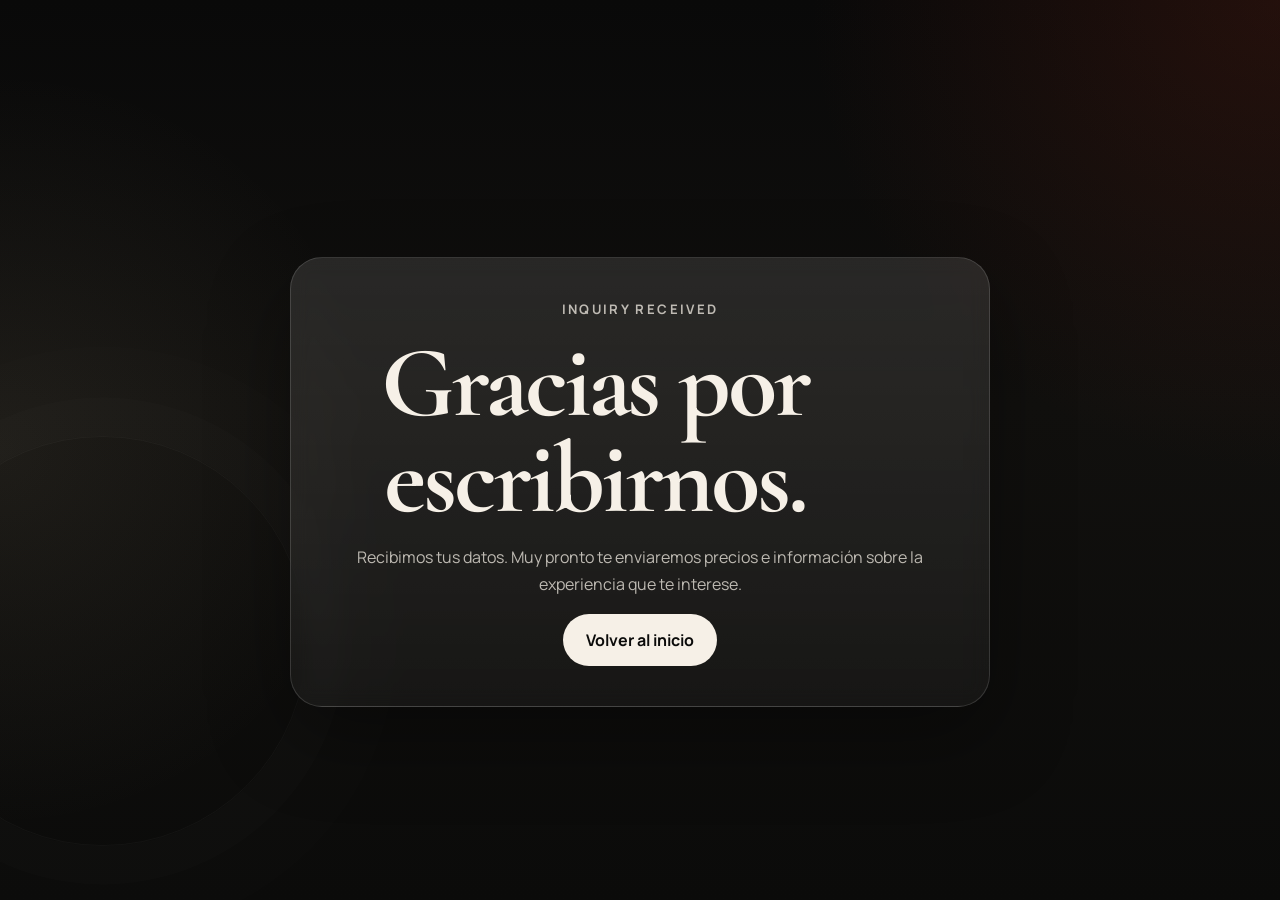
<file: thank-you.html>
<!DOCTYPE html>
<html lang="es">
  <head>
    <meta charset="UTF-8" />
    <meta name="viewport" content="width=device-width, initial-scale=1.0" />
    <title>Gracias | Photobooth.co</title>
    <link rel="preconnect" href="https://fonts.googleapis.com" />
    <link rel="preconnect" href="https://fonts.gstatic.com" crossorigin />
    <link
      href="https://fonts.googleapis.com/css2?family=Cormorant+Garamond:wght@500;600;700&family=Manrope:wght@400;500;600;700;800&display=swap"
      rel="stylesheet"
    />
    <link rel="stylesheet" href="styles.css" />
  </head>
  <body>
    <main class="thanks-page wrapper">
      <div class="thanks-card" data-reveal>
        <p class="eyebrow">Inquiry received</p>
        <h1>Gracias por escribirnos.</h1>
        <p>
          Recibimos tus datos. Muy pronto te enviaremos precios e información sobre la
          experiencia que te interese.
        </p>
        <a class="button button-solid" href="index.html">Volver al inicio</a>
      </div>
    </main>

    <script src="script.js"></script>
  </body>
</html>
</file>
<file: styles.css>
:root {
  --bg: #0c0c0b;
  --bg-soft: #141311;
  --panel: rgba(255, 255, 255, 0.08);
  --panel-strong: rgba(255, 255, 255, 0.12);
  --line: rgba(255, 255, 255, 0.14);
  --text: #f6f0e7;
  --muted: rgba(246, 240, 231, 0.74);
  --gold: #ccb08c;
  --gold-soft: rgba(204, 176, 140, 0.18);
  --shadow: 0 30px 80px rgba(0, 0, 0, 0.35);
  --radius-lg: 32px;
  --radius-md: 22px;
  --radius-sm: 999px;
  --max-width: 1200px;
}

*,
*::before,
*::after {
  box-sizing: border-box;
}

html {
  scroll-behavior: smooth;
}

body {
  margin: 0;
  min-height: 100vh;
  font-family: "Manrope", "Avenir Next", "Segoe UI", sans-serif;
  color: var(--text);
  background:
    radial-gradient(circle at top right, rgba(105, 34, 19, 0.28), transparent 30%),
    radial-gradient(circle at left center, rgba(196, 182, 151, 0.08), transparent 28%),
    linear-gradient(180deg, #090909 0%, #11100e 45%, #0b0b0a 100%);
}

body::before {
  content: "";
  position: fixed;
  inset: auto auto 6vh -8vw;
  width: 32vw;
  aspect-ratio: 1;
  border-radius: 50%;
  border: 1px solid rgba(255, 255, 255, 0.07);
  box-shadow:
    0 0 0 3vw rgba(255, 255, 255, 0.02),
    0 0 0 7vw rgba(255, 255, 255, 0.015);
  pointer-events: none;
  opacity: 0.5;
}

img {
  max-width: 100%;
  display: block;
}

a {
  color: inherit;
  text-decoration: none;
}

button,
input {
  font: inherit;
}

.wrapper {
  width: min(calc(100% - 2rem), var(--max-width));
  margin: 0 auto;
}

.hero {
  position: relative;
  min-height: 100svh;
  display: grid;
  overflow: hidden;
  background:
    linear-gradient(120deg, rgba(9, 9, 9, 0.9), rgba(14, 13, 11, 0.3)),
    radial-gradient(circle at center, rgba(255, 255, 255, 0.04), transparent 36%),
    linear-gradient(180deg, #11100f 0%, #080808 100%);
}

.hero-video,
.hero-overlay {
  position: absolute;
  inset: 0;
}

.hero-video {
  width: 100%;
  height: 100%;
  object-fit: cover;
  opacity: 0.48;
}

.hero-overlay {
  background:
    linear-gradient(180deg, rgba(0, 0, 0, 0.36) 0%, rgba(0, 0, 0, 0.44) 45%, rgba(0, 0, 0, 0.78) 100%),
    linear-gradient(90deg, rgba(0, 0, 0, 0.38) 0%, transparent 55%),
    radial-gradient(circle at center, transparent 0%, rgba(0, 0, 0, 0.42) 100%);
}

.site-header {
  position: fixed;
  top: 0;
  left: 50%;
  z-index: 20;
  width: min(calc(100% - 2rem), var(--max-width));
  transform: translateX(-50%);
  display: flex;
  align-items: center;
  justify-content: space-between;
  padding: 1.1rem 0;
  transition:
    padding 0.25s ease,
    background-color 0.25s ease,
    backdrop-filter 0.25s ease,
    border-color 0.25s ease;
}

.site-header.is-solid,
.site-header.is-scrolled {
  padding: 0.85rem 1rem;
  margin-top: 0.75rem;
  border: 1px solid var(--line);
  border-radius: var(--radius-sm);
  background: rgba(11, 11, 10, 0.72);
  backdrop-filter: blur(18px);
}

.brand {
  display: inline-flex;
  align-items: center;
  gap: 0.85rem;
  font-weight: 700;
  letter-spacing: 0.04em;
  text-transform: uppercase;
  font-size: 0.82rem;
}

.brand span {
  transition:
    opacity 0.25s ease,
    max-width 0.25s ease,
    transform 0.25s ease;
  white-space: nowrap;
}

.page-home .site-header:not(.is-scrolled) .brand {
  gap: 0;
}

.page-home .site-header:not(.is-scrolled) .brand span {
  opacity: 0;
  max-width: 0;
  overflow: hidden;
  transform: translateX(-0.35rem);
}

.brand img {
  width: 42px;
  height: 42px;
  object-fit: contain;
}

.header-social,
.header-cta,
.button {
  display: inline-flex;
  align-items: center;
  justify-content: center;
  border-radius: var(--radius-sm);
  transition:
    transform 0.25s ease,
    background-color 0.25s ease,
    border-color 0.25s ease,
    color 0.25s ease;
}

.header-social {
  position: absolute;
  left: 50%;
  top: 50%;
  width: 44px;
  height: 44px;
  padding: 0.45rem;
  border: 1px solid rgba(255, 255, 255, 0.16);
  background: rgba(255, 255, 255, 0.06);
  transform: translate(-50%, -50%);
}

.header-social img {
  width: 100%;
  height: 100%;
  object-fit: contain;
}

.header-cta {
  min-height: 48px;
  padding: 0 1.3rem;
  border: 1px solid rgba(255, 255, 255, 0.24);
  background: rgba(255, 255, 255, 0.08);
  font-size: 0.9rem;
  font-weight: 600;
}

.header-cta:hover,
.button:hover,
.service-pill:hover,
.text-link:hover {
  transform: translateY(-2px);
}

.header-social:hover {
  transform: translate(-50%, calc(-50% - 2px));
}

.hero-shell {
  position: relative;
  z-index: 2;
  display: grid;
  align-content: end;
  min-height: 100svh;
  padding-top: 8rem;
  padding-bottom: 2rem;
}

.hero-copy {
  max-width: 700px;
  margin-bottom: 7rem;
}

.hero-brand {
  margin-bottom: 1.35rem;
  display: inline-flex;
  align-items: center;
  gap: 1rem;
  padding: 0.8rem 1.15rem 0.8rem 0.9rem;
  border: 1px solid rgba(255, 255, 255, 0.14);
  border-radius: var(--radius-sm);
  background: rgba(8, 8, 8, 0.36);
  backdrop-filter: blur(12px);
}

.hero-brand img {
  width: 56px;
  height: 56px;
  object-fit: contain;
  flex: 0 0 auto;
}

.hero-brand span {
  font-size: clamp(1.15rem, 2.3vw, 1.6rem);
  font-weight: 800;
  letter-spacing: 0.08em;
  text-transform: uppercase;
  color: var(--text);
}

.eyebrow {
  margin: 0 0 1rem;
  color: var(--gold);
  font-size: 0.82rem;
  font-weight: 700;
  letter-spacing: 0.18em;
  text-transform: uppercase;
}

h1,
h2,
h3 {
  margin: 0;
  font-family: "Cormorant Garamond", Georgia, serif;
  line-height: 0.95;
  letter-spacing: -0.03em;
}

h1 {
  font-size: clamp(3.35rem, 9vw, 6.3rem);
  max-width: 11ch;
}

.hero-title {
  font-family: "Manrope", "Avenir Next", "Segoe UI", sans-serif;
  font-weight: 800;
  line-height: 0.96;
  letter-spacing: -0.06em;
  text-wrap: balance;
}

h2 {
  font-size: clamp(2.35rem, 5vw, 4.25rem);
}

h3 {
  font-size: clamp(2rem, 3vw, 2.8rem);
}

.hero-text,
.section-copy,
.feature-card li,
.detail-card p,
.detail-card li,
.detail-lead,
.thanks-card p {
  color: var(--muted);
  line-height: 1.7;
}

.hero-text {
  max-width: 56ch;
  margin-top: 1.3rem;
  font-size: 1.05rem;
}

.hero-services {
  display: grid;
  grid-template-columns: repeat(3, minmax(0, 1fr));
  gap: 1rem;
  align-items: end;
}

.service-pill,
.feature-card,
.detail-card,
.detail-panel,
.clients-band,
.cta-band,
.thanks-card,
.inquiry-form {
  border: 1px solid var(--line);
  background: linear-gradient(180deg, rgba(255, 255, 255, 0.11), rgba(255, 255, 255, 0.04));
  backdrop-filter: blur(10px);
  box-shadow: var(--shadow);
}

.service-pill {
  padding: 1.25rem 1.35rem;
  border-radius: 28px;
  min-height: 124px;
  display: flex;
  flex-direction: column;
  justify-content: flex-end;
  gap: 0.55rem;
}

.service-pill strong {
  font-size: 0.98rem;
  letter-spacing: 0.12em;
}

.service-pill span {
  color: var(--muted);
  font-size: 0.92rem;
  line-height: 1.5;
}

main {
  position: relative;
  z-index: 1;
}

.intro-block,
.clients-band,
.cta-band,
.detail-grid,
.form-section,
.site-footer,
.thanks-page {
  padding-top: 5rem;
  padding-bottom: 1rem;
}

.section-heading {
  max-width: 760px;
}

.section-copy {
  max-width: 54ch;
  margin: 1.4rem 0 0;
}

.services-grid,
.detail-grid {
  display: grid;
  grid-template-columns: repeat(3, minmax(0, 1fr));
  gap: 1.25rem;
  padding-bottom: 5rem;
}

.feature-card,
.detail-card,
.detail-panel,
.thanks-card,
.inquiry-form {
  border-radius: var(--radius-lg);
}

.feature-card,
.detail-card {
  padding: 1.7rem;
}

.feature-card {
  display: flex;
  flex-direction: column;
  transition:
    transform 0.25s ease,
    border-color 0.25s ease,
    background-color 0.25s ease,
    box-shadow 0.25s ease;
}

.feature-card-link:hover,
.feature-card-link:focus-visible {
  transform: translateY(-6px);
  border-color: rgba(255, 255, 255, 0.22);
  box-shadow: 0 38px 90px rgba(0, 0, 0, 0.42);
}

.feature-index,
.panel-title {
  margin: 0 0 1rem;
  color: var(--gold);
  font-weight: 700;
  letter-spacing: 0.16em;
  text-transform: uppercase;
  font-size: 0.82rem;
}

.feature-lead,
.detail-lead {
  margin: 1rem 0 1.4rem;
  font-size: 1rem;
}

.feature-media {
  margin: 0 0 1.35rem;
  overflow: hidden;
  border-radius: 22px;
  border: 1px solid rgba(255, 255, 255, 0.1);
  background: rgba(255, 255, 255, 0.05);
}

.feature-media-photo {
  aspect-ratio: 4 / 3;
}

.feature-media-video {
  aspect-ratio: 4 / 5;
}

.feature-media img,
.feature-media video {
  width: 100%;
  height: 100%;
  display: block;
  object-fit: cover;
}

ul {
  margin: 0;
  padding-left: 1.15rem;
}

li + li {
  margin-top: 0.7rem;
}

.text-link {
  margin-top: 1.5rem;
  display: inline-flex;
  color: var(--gold);
  font-weight: 700;
}

.cta-band {
  margin-bottom: 4rem;
  padding: 2rem;
  border-radius: 34px;
  display: flex;
  align-items: center;
  justify-content: space-between;
  gap: 1.5rem;
}

.clients-band {
  margin-bottom: 4rem;
  padding: 2rem;
  border-radius: 34px;
  display: grid;
  grid-template-columns: minmax(0, 0.95fr) minmax(0, 1.05fr);
  gap: 1.5rem;
  align-items: center;
}

.clients-copy .section-copy {
  margin-bottom: 0;
}

.clients-logos {
  display: grid;
  grid-template-columns: repeat(3, minmax(0, 1fr));
  gap: 1rem;
  align-items: stretch;
}

.client-logo {
  margin: 0;
  min-height: 132px;
  padding: 0.75rem 0.9rem;
  display: grid;
  place-items: center;
  border-radius: 26px;
  border: 1px solid rgba(255, 255, 255, 0.1);
  background:
    radial-gradient(circle at top, rgba(255, 255, 255, 0.08), transparent 55%),
    rgba(255, 255, 255, 0.035);
}

.client-logo img {
  max-width: 94%;
  max-height: 104px;
  width: auto;
  object-fit: contain;
  filter: grayscale(1) brightness(1.18) contrast(1.02);
  opacity: 0.95;
}

.cta-actions,
.detail-actions {
  display: flex;
  flex-wrap: wrap;
  gap: 0.85rem;
}

.button {
  min-height: 52px;
  padding: 0 1.35rem;
  font-weight: 700;
  border: 1px solid transparent;
}

.button-solid {
  background: var(--text);
  color: #0b0b0a;
}

.button-outline {
  border-color: rgba(255, 255, 255, 0.2);
  background: rgba(255, 255, 255, 0.05);
}

.detail-hero {
  padding-top: 10rem;
  padding-bottom: 3rem;
  display: grid;
  grid-template-columns: minmax(0, 1.25fr) minmax(300px, 0.75fr);
  gap: 1.5rem;
  align-items: stretch;
}

.detail-copy {
  padding: 3rem 0;
}

.detail-lead {
  max-width: 52ch;
}

.detail-panel {
  position: relative;
  overflow: hidden;
  padding: 2rem;
  display: flex;
  flex-direction: column;
  justify-content: end;
  min-height: 360px;
}

.detail-showcase {
  padding: 0;
  min-height: 420px;
  background: rgba(255, 255, 255, 0.04);
}

.detail-highlight-media {
  position: absolute;
  inset: 0;
}

.detail-highlight-media::after {
  content: "";
  position: absolute;
  inset: 0;
  background:
    linear-gradient(180deg, rgba(0, 0, 0, 0.06) 0%, rgba(0, 0, 0, 0.12) 34%, rgba(0, 0, 0, 0.82) 100%);
}

.detail-highlight-media img,
.detail-highlight-media video {
  width: 100%;
  height: 100%;
  display: block;
  object-fit: cover;
}

.detail-highlight-copy {
  position: relative;
  z-index: 1;
  margin-top: auto;
  padding: 1.5rem;
  background: linear-gradient(180deg, transparent 0%, rgba(8, 8, 8, 0.18) 14%, rgba(8, 8, 8, 0.62) 100%);
}

.ring-panel::before {
  content: "";
  position: absolute;
  width: 240px;
  aspect-ratio: 1;
  border-radius: 50%;
  top: 2rem;
  right: 2rem;
  border: 24px solid rgba(255, 255, 255, 0.96);
  box-shadow:
    0 0 38px rgba(255, 255, 255, 0.35),
    inset 0 0 0 32px rgba(255, 255, 255, 0.02);
  opacity: 0.42;
}

.ring-panel::after {
  content: "";
  position: absolute;
  width: 78px;
  aspect-ratio: 1;
  border-radius: 50%;
  top: calc(2rem + 81px);
  right: calc(2rem + 81px);
  background: rgba(0, 0, 0, 0.9);
  box-shadow: 0 0 40px rgba(255, 255, 255, 0.12);
}

.detail-card h2 {
  margin-bottom: 1rem;
  font-size: clamp(1.9rem, 2vw, 2.4rem);
}

.media-section {
  padding-top: 1rem;
  padding-bottom: 4rem;
}

.media-grid {
  margin-top: 1.75rem;
  display: grid;
  gap: 1rem;
}

.media-grid-portrait {
  grid-template-columns: repeat(3, minmax(0, 1fr));
}

.media-grid-video {
  grid-template-columns: repeat(2, minmax(0, 1fr));
}

.media-tile {
  margin: 0;
  overflow: hidden;
  border-radius: 28px;
  border: 1px solid var(--line);
  background: rgba(255, 255, 255, 0.05);
  box-shadow: var(--shadow);
}

.media-photo {
  aspect-ratio: 4 / 3;
}

.media-video-tile {
  aspect-ratio: 9 / 16;
}

.media-grid-portrait .media-video-tile {
  aspect-ratio: 4 / 5;
}

.media-tile img,
.media-tile video {
  width: 100%;
  height: 100%;
  display: block;
  object-fit: cover;
}

.form-section {
  padding-bottom: 5rem;
}

.inquiry-form {
  margin-top: 1.75rem;
  padding: 1.5rem;
  display: grid;
  grid-template-columns: repeat(3, minmax(0, 1fr));
  gap: 1rem;
  align-items: end;
}

.inquiry-form label {
  display: grid;
  gap: 0.55rem;
  font-size: 0.94rem;
  font-weight: 600;
}

.inquiry-form input {
  min-height: 54px;
  width: 100%;
  padding: 0 1rem;
  border-radius: 18px;
  border: 1px solid rgba(255, 255, 255, 0.12);
  background: rgba(255, 255, 255, 0.04);
  color: var(--text);
}

.inquiry-form .button {
  width: 100%;
}

.thanks-page {
  min-height: 100svh;
  display: grid;
  place-items: center;
}

.thanks-card {
  max-width: 700px;
  padding: 2.5rem;
  text-align: center;
}

.site-footer {
  display: flex;
  justify-content: space-between;
  gap: 1rem;
  align-items: center;
  color: var(--muted);
  font-size: 0.92rem;
  padding-bottom: 2rem;
}

.sr-only {
  position: absolute;
  width: 1px;
  height: 1px;
  padding: 0;
  margin: -1px;
  overflow: hidden;
  clip: rect(0, 0, 0, 0);
  white-space: nowrap;
  border: 0;
}

[data-reveal] {
  opacity: 0;
  transform: translateY(28px);
  transition:
    opacity 0.7s ease,
    transform 0.7s ease;
}

[data-reveal].is-visible {
  opacity: 1;
  transform: translateY(0);
}

@media (max-width: 980px) {
  .hero-services,
  .services-grid,
  .detail-grid,
  .detail-hero,
  .inquiry-form,
  .clients-band,
  .clients-logos,
  .media-grid-portrait,
  .media-grid-video {
    grid-template-columns: 1fr;
  }

  .hero-copy {
    margin-bottom: 2.25rem;
  }

  .detail-copy {
    padding: 1rem 0 0;
  }

  .detail-showcase {
    min-height: 340px;
  }

  .cta-band,
  .site-footer {
    flex-direction: column;
    align-items: flex-start;
  }
}

@media (max-width: 720px) {
  .site-header {
    width: calc(100% - 1rem);
  }

  .site-header.is-solid,
  .site-header.is-scrolled {
    margin-top: 0.5rem;
  }

  .brand span {
    display: none;
  }

  .hero-brand {
    gap: 0.8rem;
    padding: 0.72rem 0.95rem 0.72rem 0.78rem;
  }

  .hero-brand img {
    width: 48px;
    height: 48px;
  }

  .hero-brand span {
    font-size: 1rem;
    letter-spacing: 0.06em;
  }

  h1 {
    max-width: 12ch;
  }

  .header-cta {
    min-height: 44px;
    padding: 0 1rem;
  }

  .header-social {
    width: 40px;
    height: 40px;
    padding: 0.42rem;
    transform: translate(-50%, -50%);
  }

  .service-pill,
  .feature-card,
  .detail-card,
  .detail-panel,
  .thanks-card {
    border-radius: 24px;
  }

  .cta-band,
  .feature-card,
  .detail-card,
  .detail-panel,
  .inquiry-form,
  .client-logo,
  .thanks-card {
    padding: 1.25rem;
  }

  .detail-showcase {
    padding: 0;
  }

  .detail-highlight-copy {
    padding: 1.1rem;
  }

  .client-logo img {
    max-height: 92px;
  }

  .site-footer {
    padding-top: 1rem;
  }
}
</file>
